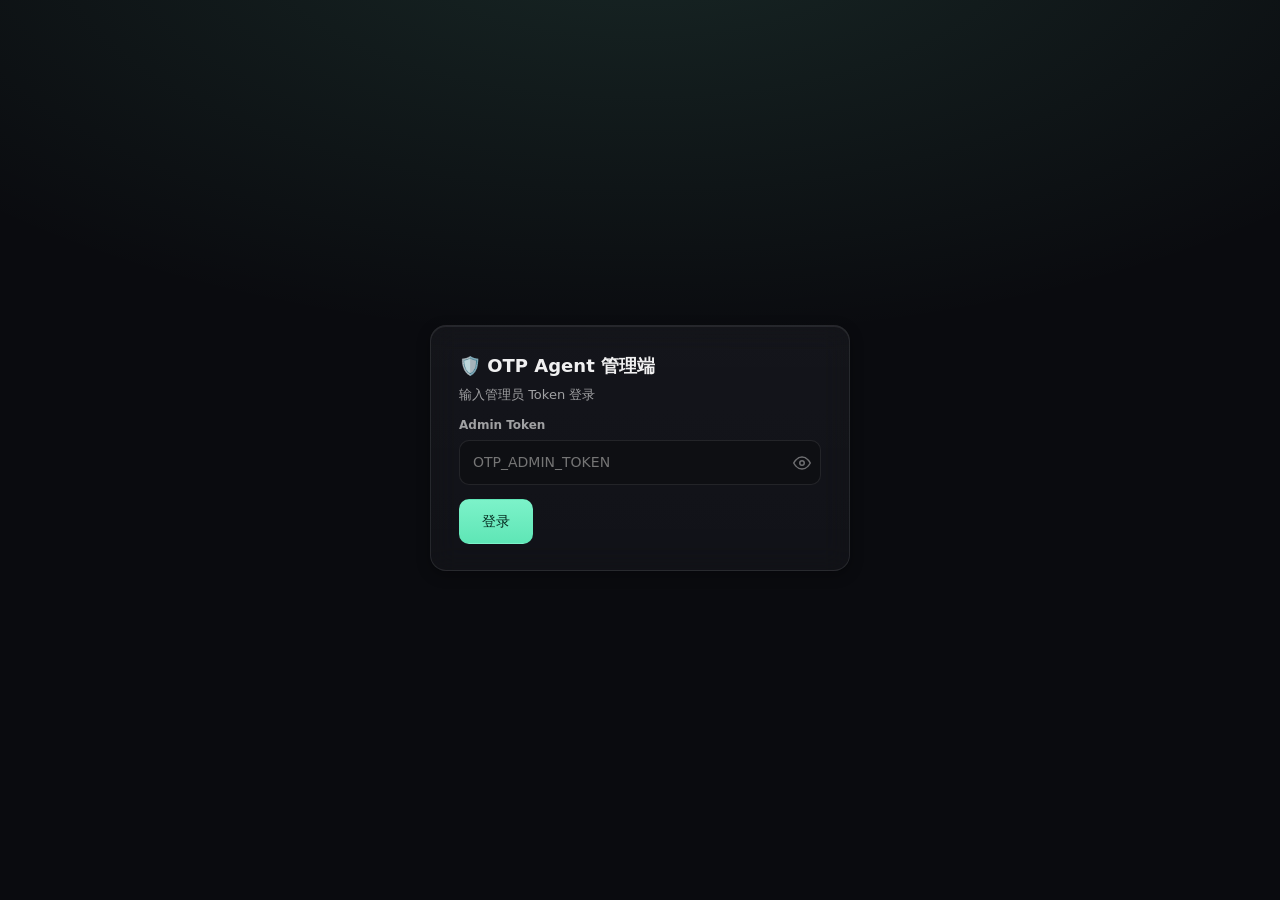
<file: agent/admin/index.html>
<!doctype html>
<html lang="zh">
  <head>
    <meta charset="utf-8" />
    <meta name="viewport" content="width=device-width, initial-scale=1" />
    <title>OTP Agent · 管理端</title>
    <style>
      :root {
        --bg: #0a0b0f;
        --panel: rgba(255, 255, 255, 0.045);
        --panel-2: rgba(255, 255, 255, 0.03);
        --border: rgba(255, 255, 255, 0.09);
        --text: rgba(255, 255, 255, 0.94);
        --muted: rgba(255, 255, 255, 0.6);
        --faint: rgba(255, 255, 255, 0.4);
        --accent: #7cf2c9;
        --accent-strong: #5fe6b6;
        --accent-ink: #052b20;
        --accent-soft: rgba(124, 242, 201, 0.12);
        --accent-glow: rgba(124, 242, 201, 0.32);
        --danger: #ff7a7a;
        --ok: #58e08f;
        --radius: 10px;
        --radius-lg: 16px;
      }
      * { box-sizing: border-box; }
      html, body { height: 100%; }
      body {
        margin: 0; color: var(--text); background: var(--bg);
        font: 14px/1.5 -apple-system, BlinkMacSystemFont, "Segoe UI", system-ui, sans-serif;
        background-image: radial-gradient(120% 80% at 50% -10%, var(--accent-soft), transparent 60%);
        background-attachment: fixed;
      }
      main { max-width: 980px; margin: 0 auto; padding: 24px 20px 28px; display: flex; flex-direction: column; min-height: 100vh; }
      h1 { font-size: 18px; margin: 0 0 4px; }
      .sub { color: var(--muted); font-size: 13px; margin-bottom: 18px; }
      .card {
        background: linear-gradient(180deg, var(--panel), var(--panel-2));
        border: 1px solid var(--border); border-radius: var(--radius-lg);
        padding: 16px 18px; margin-bottom: 16px;
        backdrop-filter: blur(14px) saturate(140%);
        box-shadow: inset 0 1px 0 rgba(255,255,255,0.08), 0 4px 14px rgba(0,0,0,0.3);
      }
      .card h2 { font-size: 14px; margin: 0 0 12px; display: flex; align-items: center; gap: 8px; }
      label { display: block; margin: 12px 0 6px; color: var(--muted); font-size: 12px; font-weight: 550; }
      input, select {
        width: 100%; box-sizing: border-box; border: 1px solid var(--border);
        background: rgba(0,0,0,0.22); color: var(--text); border-radius: var(--radius);
        padding: 9px 11px; outline: none; font: inherit;
      }
      input:focus { border-color: var(--accent-glow); box-shadow: 0 0 0 3px var(--accent-soft); }
      button {
        font: inherit; font-weight: 550; border: 1px solid var(--border);
        background: rgba(255,255,255,0.05); color: var(--text); border-radius: var(--radius);
        padding: 9px 14px; cursor: pointer; transition: background .15s, border-color .15s;
      }
      button:hover { background: rgba(255,255,255,0.09); }
      button.primary {
        border-color: transparent; color: var(--accent-ink);
        background: linear-gradient(180deg, var(--accent), var(--accent-strong));
      }
      button.danger { color: var(--danger); border-color: rgba(255,122,122,0.35); background: rgba(255,122,122,0.1); }
      .row { display: flex; gap: 10px; align-items: center; flex-wrap: wrap; }
      .msg { font-size: 12px; color: var(--muted); }
      .stats { display: grid; grid-template-columns: repeat(auto-fit, minmax(110px, 1fr)); gap: 12px; }
      .stat { background: rgba(0,0,0,0.2); border: 1px solid var(--border); border-radius: var(--radius); padding: 11px 13px; }
      .stat .n { font-size: 22px; font-weight: 650; }
      .stat .l { color: var(--faint); font-size: 12px; margin-top: 2px; }

      /* table inside a fixed-height scroll area with sticky header */
      .table-scroll { max-height: 52vh; overflow-y: auto; border: 1px solid var(--border); border-radius: var(--radius); }
      table { width: 100%; border-collapse: collapse; font-size: 13px; }
      th, td { text-align: left; padding: 8px 12px; border-bottom: 1px solid var(--border); white-space: nowrap; }
      td.wrap { white-space: normal; }
      thead th {
        position: sticky; top: 0; z-index: 1;
        background: #14161d; color: var(--faint); font-weight: 550; font-size: 11px;
        text-transform: uppercase; letter-spacing: .4px;
      }
      tbody tr:hover { background: rgba(255,255,255,0.03); }
      tbody tr.empty td { color: var(--faint); text-align: center; padding: 24px; }
      td.code { font-family: ui-monospace, Menlo, monospace; letter-spacing: 1px; }
      .pill { display: inline-flex; align-items: center; gap: 5px; padding: 2px 9px; border-radius: 999px; font-size: 11.5px; font-weight: 550; }
      .pill.used { color: var(--faint); background: rgba(255,255,255,0.05); border: 1px solid var(--border); }
      .pill.free { color: var(--ok); background: rgba(88,224,143,0.1); border: 1px solid rgba(88,224,143,0.3); }
      .pill.off { color: var(--danger); background: rgba(255,122,122,0.1); border: 1px solid rgba(255,122,122,0.3); }
      /* toggle switch */
      .switch { position: relative; display: inline-block; width: 46px; height: 26px; }
      .switch input { display: none; }
      .slider { position: absolute; inset: 0; background: rgba(255,255,255,0.12); border-radius: 999px; transition: .2s; cursor: pointer; }
      .slider::before { content: ""; position: absolute; height: 20px; width: 20px; left: 3px; top: 3px; background: #fff; border-radius: 50%; transition: .2s; }
      .switch input:checked + .slider { background: var(--accent); }
      .switch input:checked + .slider::before { transform: translateX(20px); }
      .hidden { display: none !important; }
      a.copy { color: var(--accent); cursor: pointer; font-size: 12px; }
      /* margin:auto centers the login card both axes inside the flex-column main */
      .login-wrap { width: 100%; max-width: 420px; margin: auto; padding: 26px 28px; }
      .login-wrap h2 { font-size: 18px; margin-bottom: 6px; }
      .login-wrap .login-sub { color: var(--muted); font-size: 13px; margin-bottom: 6px; }
      .login-wrap input { padding: 11px 13px; }
      .login-wrap .primary { padding: 11px 22px; }

      /* password toggle */
      .pwd-wrap { position: relative; display: flex; align-items: center; }
      .pwd-wrap input { padding-right: 40px; flex: 1; }
      .pwd-toggle {
        position: absolute; right: 4px; top: 50%; transform: translateY(-50%);
        background: none; border: none; color: var(--faint); cursor: pointer;
        padding: 6px; display: flex; align-items: center; justify-content: center;
        border-radius: 6px; transition: color .15s, background .15s;
      }
      .pwd-toggle:hover { color: var(--text); background: rgba(255,255,255,0.06); }
      .pwd-toggle svg { width: 18px; height: 18px; }

      /* header bar: title + overview + logout sticky on top */
      .topbar { display: flex; align-items: flex-start; justify-content: space-between; gap: 12px; }

      /* tab bar */
      .tabs { display: flex; gap: 6px; margin-bottom: 14px; }
      .tab {
        padding: 8px 16px; border-radius: 999px; border: 1px solid var(--border);
        background: transparent; color: var(--muted); font-size: 13px; font-weight: 550; cursor: pointer;
      }
      .tab:hover { background: rgba(255,255,255,0.05); }
      .tab.active { color: var(--accent); background: var(--accent-soft); border-color: var(--accent-glow); }
      .tab .count { color: var(--faint); font-weight: 500; margin-left: 4px; }

      .toolbar { display: flex; gap: 10px; align-items: center; flex-wrap: wrap; margin-bottom: 12px; }
      .toolbar .search { flex: 1; min-width: 160px; }
      .seg-count { color: var(--faint); font-size: 12px; }
    </style>
  </head>
  <body>
    <main>
      <!-- login -->
      <div id="loginCard" class="card login-wrap">
        <h2>🛡️ OTP Agent 管理端</h2>
        <div class="login-sub">输入管理员 Token 登录</div>
        <label for="token">Admin Token</label>
        <div class="pwd-wrap">
          <input id="token" type="password" placeholder="OTP_ADMIN_TOKEN" />
          <button type="button" class="pwd-toggle" id="pwdToggle" aria-label="显示密码">
            <svg id="eyeIcon" viewBox="0 0 24 24" fill="none" stroke="currentColor" stroke-width="2" stroke-linecap="round" stroke-linejoin="round">
              <path d="M1 12s4-8 11-8 11 8 11 8-4 8-11 8-11-8-11-8z"/><circle cx="12" cy="12" r="3"/>
            </svg>
          </button>
        </div>
        <div class="row" style="margin-top:14px;">
          <button class="primary" id="loginBtn">登录</button>
          <span class="msg" id="loginMsg"></span>
        </div>
      </div>

      <!-- dashboard -->
      <div id="dash" class="hidden">
        <div class="topbar">
          <div>
            <h1>🛡️ OTP Agent 管理端</h1>
            <div class="sub">邀请码与用户管理</div>
          </div>
          <button id="logoutBtn">退出</button>
        </div>

        <!-- overview (always on top) -->
        <div class="card">
          <h2>📊 概览</h2>
          <div class="stats" id="stats"></div>
        </div>

        <!-- tabs -->
        <div class="tabs">
          <button class="tab active" data-tab="users">👥 用户<span class="count" id="tabUsersCount"></span></button>
          <button class="tab" data-tab="invites">🎟️ 邀请码<span class="count" id="tabInvitesCount"></span></button>
          <button class="tab" data-tab="settings">⚙️ 设置</button>
        </div>

        <!-- tab: users -->
        <div class="card tab-panel" data-panel="users">
          <div class="toolbar">
            <input id="userSearch" class="search" placeholder="搜索用户名 / 邮箱…" />
            <span class="seg-count" id="userCount"></span>
            <button id="refreshUsers">刷新</button>
          </div>
          <div class="table-scroll">
            <table>
              <thead><tr><th>用户名</th><th>绑定邮箱</th><th>注册时间</th><th>最近活跃</th><th>状态</th><th></th></tr></thead>
              <tbody id="userBody"></tbody>
            </table>
          </div>
        </div>

        <!-- tab: invites -->
        <div class="card tab-panel hidden" data-panel="invites">
          <div class="row" style="margin-bottom:12px;">
            <input id="genCount" type="number" min="1" max="100" value="5" style="width:90px;" />
            <input id="genNote" placeholder="备注（可选）" style="flex:1; min-width:140px;" />
            <button class="primary" id="genBtn">批量生成</button>
            <span class="msg" id="genMsg"></span>
          </div>
          <div class="toolbar">
            <input id="inviteSearch" class="search" placeholder="搜索邀请码 / 使用者 / 备注…" />
            <select id="inviteFilter" style="width:auto;">
              <option value="all">全部</option>
              <option value="free">未用</option>
              <option value="used">已用</option>
            </select>
            <span class="seg-count" id="inviteCount"></span>
          </div>
          <div class="table-scroll">
            <table>
              <thead><tr><th>邀请码</th><th>状态</th><th>使用者</th><th>备注</th><th>创建时间</th><th></th></tr></thead>
              <tbody id="inviteBody"></tbody>
            </table>
          </div>
        </div>

        <!-- tab: settings -->
        <div class="card tab-panel hidden" data-panel="settings">
          <h2>⚙️ 注册设置</h2>
          <div class="row" style="justify-content:space-between;">
            <div>
              <div>注册需要邀请码</div>
              <div class="msg">开启后，新用户必须填写有效邀请码才能注册。</div>
            </div>
            <label class="switch"><input type="checkbox" id="reqInvite" /><span class="slider"></span></label>
          </div>
          <div class="msg" id="settingsMsg" style="margin-top:8px;"></div>

          <h2 style="margin-top:22px;">📨 Outlook OAuth</h2>
          <div class="msg" style="margin-bottom:4px;">
            在 Azure 注册一个支持「任何 Entra ID 租户 + 个人 Microsoft 账户」的应用，把它配置为 Mobile/Desktop public client，
            再把 Application (client) ID 填入此处。所有用户的 Outlook 授权登录共用它。
          </div>
          <div class="msg" style="margin-bottom:8px;">
            📌 获取步骤：打开
            <a href="https://portal.azure.com/#view/Microsoft_AAD_RegisteredApps/ApplicationsListBlade" target="_blank" rel="noopener" style="color:var(--accent);">Azure 门户 · 应用注册</a>
            → New registration → 支持的账户类型选「任何组织目录(任何 Entra ID 租户)中的账户和个人 Microsoft 账户」→
            注册后进入 Authentication → 添加平台(Add a platform) → 移动和桌面应用程序(Mobile and desktop applications) →
            添加重定向 URL https://login.microsoftonline.com/common/oauth2/nativeclient →
            将「Allow public client flows」设为 Yes → 复制「Application (client) ID」填入下方。
          </div>
          <label for="outlookClientId">Microsoft App Client ID</label>
          <input id="outlookClientId" placeholder="xxxxxxxx-xxxx-xxxx-xxxx-xxxxxxxxxxxx" autocomplete="off" />
          <div class="row" style="margin-top:12px;">
            <button class="primary" id="saveClientId">保存</button>
            <span class="msg" id="clientIdMsg"></span>
          </div>

          <hr style="margin:20px 0;border-color:var(--border);" />

          <div class="msg" style="margin-bottom:8px;font-weight:600;">Google OAuth（Gmail）</div>
          <div class="msg" style="margin-bottom:4px;">
            在 Google Cloud Console 注册一个 OAuth 2.0 Web 应用，将 Client ID 和 Client Secret 填入此处。
            所有用户的 Gmail OAuth 授权共用它。
          </div>
          <div class="msg" style="margin-bottom:8px;">
            📌 获取步骤：打开
            <a href="https://console.cloud.google.com/apis/credentials" target="_blank" rel="noopener" style="color:var(--accent);">Google Cloud Console · Credentials</a>
            → Create Credentials → OAuth client ID → Application type 选 Web application →
            Authorized redirect URIs 添加 <code>https://&lt;your-agent-host&gt;/v1/gmail/auth/callback</code>（如使用扩展浏览器流程则留空，扩展会自动处理）→
            复制 Client ID 和 Client Secret 填入下方。
          </div>
          <label for="googleClientId">Google Client ID</label>
          <input id="googleClientId" placeholder="xxxx.apps.googleusercontent.com" autocomplete="off" />
          <label for="googleClientSecret" style="margin-top:8px;">Google Client Secret</label>
          <input id="googleClientSecret" type="password" placeholder="GOCSPX-xxxxxxxxxxxx" autocomplete="off" />
          <div class="row" style="margin-top:12px;">
            <button class="primary" id="saveGoogleCreds">保存</button>
            <span class="msg" id="googleCredsMsg"></span>
          </div>
        </div>
      </div>
    </main>

    <script>
      const $ = (id) => document.getElementById(id);
      let TOKEN = localStorage.getItem("otp_admin_token") || "";
      // cached datasets for client-side filtering
      let USERS = [];
      let INVITES = [];

      // Derive API base path from the page location so the admin panel works
      // behind a reverse proxy prefix (e.g. /otp/admin → API base is /otp).
      const API_BASE = window.location.pathname.replace(/\/admin\/?$/, "");

      async function api(path, opts = {}) {
        const res = await fetch(API_BASE + path, {
          ...opts,
          headers: {
            "content-type": "application/json",
            "x-otp-agent-client": "email-otp-autofill",
            authorization: "Bearer " + TOKEN,
            ...(opts.headers || {}),
          },
        });
        if (res.status === 401) { logout(); throw new Error("unauthorized"); }
        const data = await res.json();
        if (!res.ok || data.ok === false) throw new Error(data.error || "request_failed");
        return data;
      }

      function fmtTime(ms) {
        if (!ms) return "—";
        const d = new Date(ms);
        const p = (n) => String(n).padStart(2, "0");
        return `${d.getFullYear()}-${p(d.getMonth()+1)}-${p(d.getDate())} ${p(d.getHours())}:${p(d.getMinutes())}`;
      }
      function esc(s) { return String(s == null ? "" : s).replace(/[&<>"]/g, (c) => ({ "&": "&amp;", "<": "&lt;", ">": "&gt;", '"': "&quot;" }[c])); }

      // ---- tabs ----
      function switchTab(name) {
        document.querySelectorAll(".tab").forEach((t) => t.classList.toggle("active", t.dataset.tab === name));
        document.querySelectorAll(".tab-panel").forEach((p) => p.classList.toggle("hidden", p.dataset.panel !== name));
      }
      document.querySelectorAll(".tab").forEach((t) => t.addEventListener("click", () => switchTab(t.dataset.tab)));

      // ---- overview ----
      async function loadStats() {
        const s = await api("/v1/admin/stats");
        $("stats").innerHTML = `
          <div class="stat"><div class="n">${s.users.total}</div><div class="l">用户总数</div></div>
          <div class="stat"><div class="n">${s.users.todayNew}</div><div class="l">今日新增</div></div>
          <div class="stat"><div class="n">${s.users.active7d}</div><div class="l">近 7 日活跃</div></div>
          <div class="stat"><div class="n">${s.users.disabled || 0}</div><div class="l">已禁用</div></div>
          <div class="stat"><div class="n">${s.invites.used}/${s.invites.total}</div><div class="l">邀请码 已用/总</div></div>
          <div class="stat"><div class="n">${s.invites.unused}</div><div class="l">未用邀请码</div></div>`;
        $("reqInvite").checked = !!s.requireInvite;
        // Don't clobber the field while the admin is mid-edit (focused).
        if (document.activeElement !== $("outlookClientId")) {
          $("outlookClientId").value = s.outlookClientId || "";
        }
        if (document.activeElement !== $("googleClientId")) {
          $("googleClientId").value = s.googleClientId || "";
        }
        $("tabUsersCount").textContent = s.users.total ? `(${s.users.total})` : "";
        $("tabInvitesCount").textContent = s.invites.total ? `(${s.invites.total})` : "";
      }

      // ---- users ----
      const MAIL_ICON = { qq: "📩", outlook_oauth: "🔑", gmail_oauth: "📧" };
      function mailboxBadges(list) {
        if (!list || !list.length) return '<span style="color:var(--faint)">—</span>';
        return list.map((m) => {
          const label = m.email || (m.type === "outlook_oauth" ? "Outlook OAuth" : m.type);
          return `<span class="pill free" style="margin:1px 3px 1px 0;">${MAIL_ICON[m.type] || "✉️"} ${esc(label)}</span>`;
        }).join("");
      }
      function renderUsers() {
        const q = $("userSearch").value.trim().toLowerCase();
        const rows = USERS.filter((u) => {
          if (!q) return true;
          const hay = (u.username + " " + (u.mailboxes || []).map((m) => m.email || "").join(" ")).toLowerCase();
          return hay.includes(q);
        });
        $("userCount").textContent = `${rows.length} / ${USERS.length}`;
        if (!rows.length) { $("userBody").innerHTML = '<tr class="empty"><td colspan="6">无匹配用户</td></tr>'; return; }
        $("userBody").innerHTML = rows.map((u) => {
          const status = u.disabled ? '<span class="pill off">已禁用</span>' : '<span class="pill free">正常</span>';
          const btn = u.disabled
            ? `<button data-enable="${u.id}" data-name="${esc(u.username)}" style="padding:4px 9px;font-size:12px;">启用</button>`
            : `<button class="danger" data-disable="${u.id}" data-name="${esc(u.username)}" style="padding:4px 9px;font-size:12px;">禁用</button>`;
          return `<tr>
            <td>${esc(u.username)}</td>
            <td class="wrap">${mailboxBadges(u.mailboxes)}</td>
            <td>${fmtTime(u.createdAt)}</td>
            <td>${fmtTime(u.lastSeen)}</td>
            <td>${status}</td>
            <td>${btn}</td></tr>`;
        }).join("");
      }
      async function loadUsers() {
        const r = await api("/v1/admin/users");
        USERS = r.items || [];
        renderUsers();
      }

      // ---- invites ----
      function renderInvites() {
        const q = $("inviteSearch").value.trim().toLowerCase();
        const f = $("inviteFilter").value;
        const rows = INVITES.filter((iv) => {
          if (f === "free" && iv.usedBy) return false;
          if (f === "used" && !iv.usedBy) return false;
          if (!q) return true;
          return (iv.code + " " + (iv.usedByName || "") + " " + (iv.note || "")).toLowerCase().includes(q);
        });
        $("inviteCount").textContent = `${rows.length} / ${INVITES.length}`;
        if (!rows.length) { $("inviteBody").innerHTML = '<tr class="empty"><td colspan="6">无匹配邀请码</td></tr>'; return; }
        $("inviteBody").innerHTML = rows.map((iv) => {
          const used = !!iv.usedBy;
          const pill = used ? '<span class="pill used">已用</span>' : '<span class="pill free">未用</span>';
          const act = used ? "" : `<button class="danger" data-revoke="${iv.code}" style="padding:4px 9px;font-size:12px;">撤销</button>`;
          const copy = `<a class="copy" data-copy="${iv.code}">复制</a>`;
          return `<tr>
            <td class="code">${iv.code} ${copy}</td>
            <td>${pill}</td>
            <td>${esc(iv.usedByName || "—")}</td>
            <td class="wrap">${esc(iv.note || "—")}</td>
            <td>${fmtTime(iv.createdAt)}</td>
            <td>${act}</td></tr>`;
        }).join("");
      }
      async function loadInvites() {
        const r = await api("/v1/admin/invites");
        INVITES = r.items || [];
        renderInvites();
      }

      async function loadAll() {
        await loadStats();
        await loadUsers();
        await loadInvites();
      }

      // ---- auth ----
      function show(dash) {
        $("loginCard").classList.toggle("hidden", dash);
        $("dash").classList.toggle("hidden", !dash);
      }
      function logout() { TOKEN = ""; localStorage.removeItem("otp_admin_token"); show(false); }
      async function login() {
        const inputVal = $("token").value.trim();
        // Reason: 自动登录时使用已存储的 TOKEN，手动登录时使用输入框的值
        if (inputVal) TOKEN = inputVal;
        if (!TOKEN) return;
        $("loginMsg").textContent = "验证中…";
        try {
          await api("/v1/admin/stats");
          localStorage.setItem("otp_admin_token", TOKEN);
          $("loginMsg").textContent = "";
          show(true); await loadAll();
        } catch { $("loginMsg").textContent = "Token 无效"; }
      }

      // password toggle
      const EYE_ICON = '<path d="M1 12s4-8 11-8 11 8 11 8-4 8-11 8-11-8-11-8z"/><circle cx="12" cy="12" r="3"/>';
      const EYE_OFF_ICON = '<path d="M17.94 17.94A10.07 10.07 0 0 1 12 20c-7 0-11-8-11-8a18.45 18.45 0 0 1 5.06-5.94M9.9 4.24A9.12 9.12 0 0 1 12 4c7 0 11 8 11 8a18.5 18.5 0 0 1-2.16 3.19m-6.72-1.07a3 3 0 1 1-4.24-4.24"/><line x1="1" y1="1" x2="23" y2="23"/>';
      $("pwdToggle").addEventListener("click", () => {
        const input = $("token");
        const showing = input.type === "text";
        input.type = showing ? "password" : "text";
        $("eyeIcon").innerHTML = showing ? EYE_ICON : EYE_OFF_ICON;
        $("pwdToggle").setAttribute("aria-label", showing ? "显示密码" : "隐藏密码");
      });

      $("loginBtn").addEventListener("click", login);
      $("token").addEventListener("keydown", (e) => { if (e.key === "Enter") login(); });
      $("logoutBtn").addEventListener("click", logout);
      $("refreshUsers").addEventListener("click", loadUsers);
      $("userSearch").addEventListener("input", renderUsers);
      $("inviteSearch").addEventListener("input", renderInvites);
      $("inviteFilter").addEventListener("change", renderInvites);

      $("reqInvite").addEventListener("change", async () => {
        $("settingsMsg").textContent = "保存中…";
        try {
          await api("/v1/admin/settings", { method: "POST", body: JSON.stringify({ requireInvite: $("reqInvite").checked }) });
          $("settingsMsg").textContent = "已保存。" + ($("reqInvite").checked ? "新用户需邀请码。" : "新用户无需邀请码。");
        } catch { $("settingsMsg").textContent = "保存失败"; }
      });

      $("saveClientId").addEventListener("click", async () => {
        const outlookClientId = $("outlookClientId").value.trim();
        $("clientIdMsg").textContent = "保存中…";
        try {
          const r = await api("/v1/admin/settings", { method: "POST", body: JSON.stringify({ outlookClientId }) });
          if ((r.outlookClientId || "") !== outlookClientId) throw new Error("client_id_not_saved");
          $("clientIdMsg").textContent = outlookClientId ? "已保存。" : "已清空。";
          await loadStats();
          setTimeout(() => ($("clientIdMsg").textContent = ""), 2500);
        } catch { $("clientIdMsg").textContent = "保存失败"; }
      });

      $("saveGoogleCreds").addEventListener("click", async () => {
        const googleClientId = $("googleClientId").value.trim();
        const googleClientSecret = $("googleClientSecret").value.trim();
        $("googleCredsMsg").textContent = "保存中…";
        try {
          const body = {};
          if (googleClientId) body.googleClientId = googleClientId;
          if (googleClientSecret) body.googleClientSecret = googleClientSecret;
          if (!googleClientId && !googleClientSecret) {
            // Clear both
            body.googleClientId = "";
            body.googleClientSecret = "";
          }
          const r = await api("/v1/admin/settings", { method: "POST", body: JSON.stringify(body) });
          if ((r.googleClientId || "") !== googleClientId) throw new Error("google_creds_not_saved");
          $("googleCredsMsg").textContent = "已保存。";
          $("googleClientSecret").value = "";
          await loadStats();
          setTimeout(() => ($("googleCredsMsg").textContent = ""), 2500);
        } catch { $("googleCredsMsg").textContent = "保存失败"; }
      });

      $("genBtn").addEventListener("click", async () => {
        const count = Math.max(1, Math.min(100, Number($("genCount").value) || 1));
        const note = $("genNote").value.trim();
        $("genMsg").textContent = "生成中…";
        try {
          const r = await api("/v1/admin/invites", { method: "POST", body: JSON.stringify({ count, note: note || undefined }) });
          $("genMsg").textContent = `已生成 ${r.codes.length} 个。`;
          $("genNote").value = "";
          await loadStats(); await loadInvites();
        } catch { $("genMsg").textContent = "生成失败"; }
      });

      // delegate copy / revoke
      $("inviteBody").addEventListener("click", async (e) => {
        const c = e.target.getAttribute("data-copy");
        if (c) { navigator.clipboard.writeText(c); e.target.textContent = "已复制"; setTimeout(() => (e.target.textContent = "复制"), 1200); return; }
        const rv = e.target.getAttribute("data-revoke");
        if (rv && confirm(`撤销邀请码 ${rv}？`)) {
          await api("/v1/admin/invites/revoke", { method: "POST", body: JSON.stringify({ code: rv }) });
          await loadStats(); await loadInvites();
        }
      });

      // delegate disable / enable
      $("userBody").addEventListener("click", async (e) => {
        const dis = e.target.getAttribute("data-disable");
        const en = e.target.getAttribute("data-enable");
        const name = e.target.getAttribute("data-name") || "";
        if (dis && confirm(`禁用用户「${name}」？该用户将无法登录、邮箱轮询停止（数据保留，可再启用）。`)) {
          await api("/v1/admin/users/disable", { method: "POST", body: JSON.stringify({ userId: dis, disabled: true }) });
          await loadStats(); await loadUsers();
        } else if (en && confirm(`启用用户「${name}」？`)) {
          await api("/v1/admin/users/disable", { method: "POST", body: JSON.stringify({ userId: en, disabled: false }) });
          await loadStats(); await loadUsers();
        }
      });

      if (TOKEN) { login(); }
    </script>
  </body>
</html>
</file>
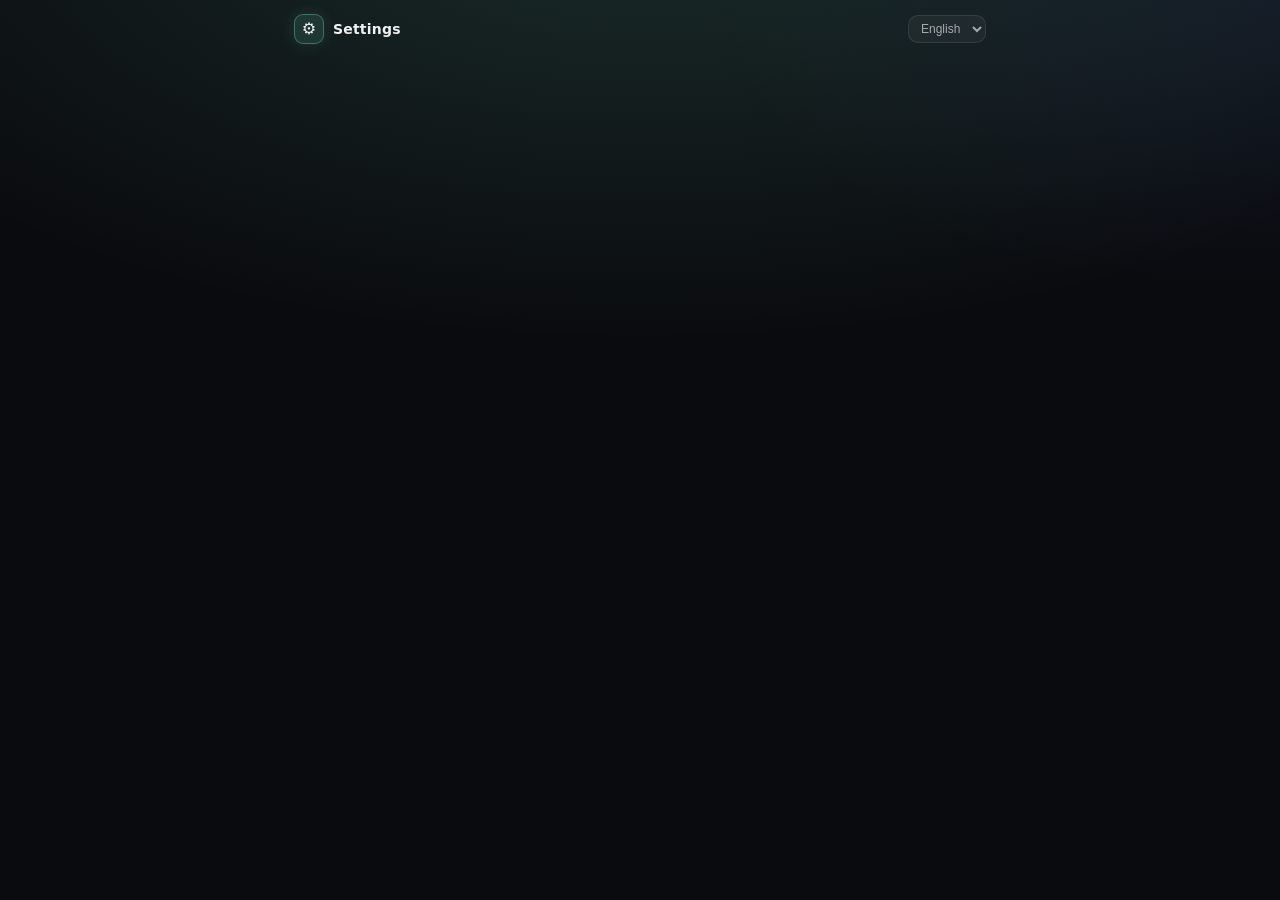
<file: chrome-extension/options.html>
<!doctype html>
<html>
  <head>
    <meta charset="utf-8" />
    <meta name="viewport" content="width=device-width, initial-scale=1" />
    <link rel="stylesheet" href="styles.css" />
    <title>Email OTP Autofill Settings</title>
    <style>
      body { max-width: 720px; margin: 0 auto; }
    </style>
  </head>
  <body>
    <main>
      <div class="app-header">
        <div class="brand">
          <span class="brand-logo">⚙️</span>
          <h1 data-i18n="settings_title">Settings</h1>
        </div>
        <select id="uiLang" class="lang-select" aria-label="Language">
          <option value="zh">中文</option>
          <option value="en">English</option>
        </select>
      </div>

      <!-- multi-tenant: logged-in bar (hidden unless authenticated) -->
      <div id="authBar" class="auth-bar" hidden>
        <span id="authWho" class="muted"></span>
        <button id="logoutBtn" data-i18n="logout">Log out</button>
      </div>

      <!-- multi-tenant: login / register panel (hidden unless login required) -->
      <div id="loginPanel" class="card login-card" hidden>
        <div class="card-title"><span class="ic">🔐</span><span id="loginTitle" data-i18n="login">Log in</span></div>
        <div class="card-sub" data-i18n="login_required">This is a shared instance. Log in or create an account.</div>
        <label for="authUser" data-i18n="username">Username</label>
        <input id="authUser" autocomplete="username" />
        <label for="authPass" data-i18n="password">Password</label>
        <div class="pwd-wrap">
          <input id="authPass" type="password" autocomplete="current-password" />
          <button type="button" class="pwd-toggle" data-toggle="authPass" aria-label="Show password"></button>
        </div>
        <div id="authInviteRow" hidden>
          <label for="authInvite" data-i18n="invite_code">Invite code</label>
          <input id="authInvite" autocomplete="off" />
        </div>
        <div class="row" style="margin-top:14px;">
          <button id="authSubmit" class="primary" data-i18n="login">Log in</button>
          <span id="authMsg" class="status-msg"></span>
        </div>
        <div class="row" style="margin-top:10px;">
          <a href="#" id="authToggle" data-i18n="switch_to_register">Need an account? Register</a>
        </div>

        <!-- connection / server settings, editable before login -->
        <details class="advanced" id="connDetails">
          <summary data-i18n="server_settings">Server</summary>
          <label for="loginBaseUrl" data-i18n="base_url">Agent Base URL</label>
          <input id="loginBaseUrl" placeholder="https://otp.razet.me" />
          <div class="hint" data-i18n="base_url_hint2">Default is the public instance. Self-hosters can point this at their own domain.</div>
          <div class="row" style="margin-top:12px;">
            <button id="loginSaveConn" data-i18n="save_connection">Save & connect</button>
            <span id="loginConnMsg" class="status-msg"></span>
          </div>
        </details>
      </div>

      <div class="settings-layout" hidden>
        <!-- ============ Left: sidebar ============ -->
        <aside class="account-sidebar">
          <button id="navAgent" class="nav-item" type="button">
            <span class="nav-ic">🛰️</span>
            <span class="nav-label" data-i18n="agent_settings">Agent Settings</span>
          </button>

          <div class="sidebar-section-title" data-i18n="accounts">Accounts</div>
          <div id="accountList" class="account-list">
            <!-- account nav-items injected by options.js -->
          </div>
          <div id="accountsEmpty" class="sidebar-empty" data-i18n="empty_accounts" hidden>No accounts yet.</div>

          <button id="navAdd" class="nav-item nav-add" type="button">
            <span class="nav-ic">＋</span>
            <span class="nav-label" data-i18n="add_account">Add account</span>
          </button>
        </aside>

        <!-- ============ Right: detail panels ============ -->
        <section class="account-detail">
          <!-- Empty state -->
          <div id="panelEmpty" class="detail-empty" hidden>
            <div class="detail-empty-ic">📭</div>
            <div class="detail-empty-title" data-i18n="no_account_selected">No account selected</div>
            <div class="detail-empty-sub" data-i18n="select_or_add">Select an account on the left, or add a new one.</div>
          </div>

          <!-- Agent settings -->
          <div id="panelAgent" class="panel" hidden>
            <div class="card-title"><span class="ic">🛰️</span><span data-i18n="agent">Agent</span></div>
            <div id="agentStatus" class="card-sub" data-i18n="agent_status_checking">Checking…</div>

            <label for="maxAgeSec" data-i18n="max_age">Max OTP Age (seconds)</label>
            <input id="maxAgeSec" type="number" min="10" max="600" />

            <div class="hint" data-i18n="conn_locked_hint">To change the server address, log out first.</div>

            <div class="row" style="margin-top:14px;">
              <button id="saveExt" class="primary" data-i18n="save_ext">Save Extension Settings</button>
              <span id="saveExtMsg" class="status-msg"></span>
            </div>
            <div class="row" style="margin-top:10px;">
              <button id="refreshStatus" data-i18n="refresh">Refresh</button>
            </div>
          </div>

          <!-- Add / edit a mailbox account (QQ or Outlook OAuth) -->
          <div id="panelAccount" class="panel" hidden>
            <div id="acctTitle" class="card-title"><span class="ic">📩</span><span data-i18n="add_account_title">Add a new account</span></div>

            <label for="acctType" data-i18n="account_type">Account type</label>
            <select id="acctType">
              <option value="qq" data-i18n="type_qq">QQ Mail (IMAP)</option>
              <option value="outlook_oauth" data-i18n="type_outlook_oauth">Outlook (OAuth)</option>
              <option value="gmail_oauth" data-i18n="type_gmail_oauth">Gmail (OAuth)</option>
            </select>

            <!-- QQ fields (shown when type=qq) -->
            <div id="qqFields">
              <label for="acctEmail" data-i18n="account_email">Email</label>
              <input id="acctEmail" placeholder="you@example.com" />

              <label for="acctSecret"><span id="acctSecretLabel" data-i18n="qq_authcode">QQ IMAP 授权码</span></label>
              <div class="pwd-wrap">
                <input id="acctSecret" type="password" placeholder="" />
                <button type="button" class="pwd-toggle" data-toggle="acctSecret" aria-label="Show password"></button>
              </div>
              <div id="acctNoEcho" class="hint" data-i18n="qq_no_echo">出于安全考虑，保存后不会回显授权码。</div>

              <!-- QQ help -->
              <div class="hint help-block" id="qqHowto">
                获取途径：登录 <a href="https://mail.qq.com" target="_blank" rel="noopener">QQ 邮箱网页版</a> →
                设置 → 账号 → 找到「POP3/IMAP/SMTP 服务」→ 开启「IMAP/SMTP 服务」→
                按提示用手机发送短信验证 → 生成的授权码填入此处。
              </div>
            </div>

            <!-- Outlook OAuth fields (shown when type=outlook_oauth) -->
            <div id="outlookOauthFields" hidden>
              <div id="outlookState" class="card-sub" data-i18n="oauth_not_connected">OAuth not connected</div>

              <div class="row" style="margin-top:12px;" id="outlookDisconnectedActions">
                <button id="outlookAuthStart" class="primary" data-i18n="start_signin">Start Sign-in</button>
                <button id="outlookClear" class="danger" data-i18n="clear">Clear</button>
              </div>
              <div class="row" style="margin-top:12px;" id="outlookConnectedActions" hidden>
                <button id="outlookDisconnect" class="danger" data-i18n="disconnect">Disconnect</button>
              </div>
              <div class="hint" id="deviceCodeMsg"></div>
              <span id="outlookOauthMsg" class="status-msg"></span>
            </div>

            <!-- Gmail OAuth fields (shown when type=gmail_oauth) -->
            <div id="gmailOauthFields" hidden>
              <div id="gmailState" class="card-sub" data-i18n="oauth_not_connected">OAuth not connected</div>

              <div class="row" style="margin-top:12px;" id="gmailDisconnectedActions">
                <button id="gmailAuthStart" class="primary" data-i18n="start_signin">Start Sign-in</button>
                <button id="gmailClear" class="danger" data-i18n="clear">Clear</button>
              </div>
              <div class="row" style="margin-top:12px;" id="gmailConnectedActions" hidden>
                <button id="gmailDisconnect" class="danger" data-i18n="disconnect">Disconnect</button>
              </div>
              <div class="hint" id="gmailDeviceCodeMsg"></div>
              <span id="gmailOauthMsg" class="status-msg"></span>
            </div>

            <div class="row" style="margin-top:12px;" id="acctActions">
              <button id="acctSave" class="primary" data-i18n="save_account">Save account</button>
              <button id="acctRemove" class="danger" data-i18n="remove_account" hidden>Remove</button>
              <span id="acctMsg" class="status-msg"></span>
            </div>
          </div>
        </section>
      </div>
    </main>

    <script src="i18n.js"></script>
    <script src="options.js"></script>
  </body>
</html>
</file>
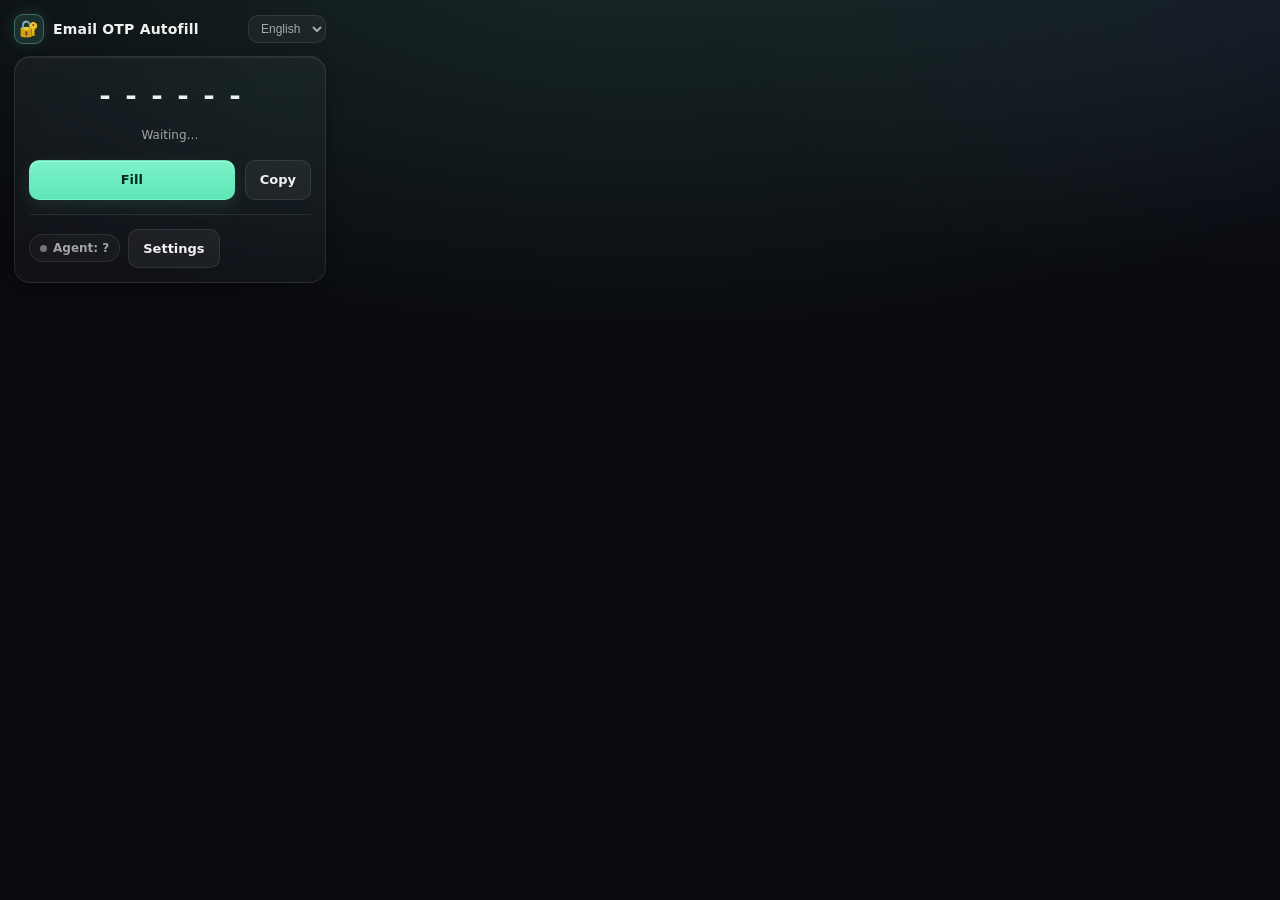
<file: chrome-extension/popup.html>
<!doctype html>
<html>
  <head>
    <meta charset="utf-8" />
    <meta name="viewport" content="width=device-width, initial-scale=1" />
    <link rel="stylesheet" href="styles.css" />
    <title>Email OTP Autofill</title>
    <style>
      body { width: 340px; }
    </style>
  </head>
  <body>
    <main>
      <div class="app-header">
        <div class="brand">
          <span class="brand-logo">🔐</span>
          <h1 data-i18n="app_title">Email OTP Autofill</h1>
        </div>
        <select id="uiLang" class="lang-select" aria-label="Language">
          <option value="zh">中文</option>
          <option value="en">English</option>
        </select>
      </div>

      <div class="card">
        <div class="otp-stage">
          <div id="source" class="source-tag" hidden>
            <span id="sourceIcon" class="source-icon">📩</span>
            <span id="sourceName">QQ</span>
          </div>
          <div id="code" class="code copyable" title="Click to copy">------</div>
          <div id="otpBar" class="otp-bar" aria-hidden="true" hidden>
            <div id="otpBarFill" class="otp-bar-fill"></div>
          </div>
          <div id="meta" class="muted" data-i18n="waiting">Waiting…</div>
        </div>

        <div class="otp-actions">
          <button id="fill" class="primary" data-i18n="fill">Fill</button>
          <button id="copy" data-i18n="copy">Copy</button>
        </div>

        <div class="hr"></div>

        <div class="row">
          <span id="agent" class="pill">Agent: ?</span>
          <button id="settings" class="ghost-icon" data-i18n="settings">Settings</button>
        </div>
      </div>
    </main>
    <script src="i18n.js"></script>
    <script src="popup.js"></script>
  </body>
</html>
</file>
<file: chrome-extension/styles.css>
/*
 * Email OTP Autofill — UI design system
 *
 * Style: modern dark + glassmorphism. A single token layer (:root) drives both
 * the popup and the options page. Legacy class selectors (.code, .pill, .muted,
 * .hint, .card, .row, .hr, .check, .primary, .danger) are preserved because the
 * HTML still references them directly; their look is redesigned, not removed.
 */

:root {
  /* base surfaces */
  --bg: #0a0b0f;
  --bg-glow: rgba(124, 242, 201, 0.14); /* mint halo behind content */
  --panel: rgba(255, 255, 255, 0.045);
  --panel-2: rgba(255, 255, 255, 0.03);
  --panel-border: rgba(255, 255, 255, 0.09);
  --panel-border-strong: rgba(255, 255, 255, 0.14);

  /* text hierarchy */
  --text: rgba(255, 255, 255, 0.94);
  --muted: rgba(255, 255, 255, 0.6);
  --faint: rgba(255, 255, 255, 0.4);

  /* accent (mint) */
  --accent: #7cf2c9;
  --accent-strong: #5fe6b6;
  --accent-ink: #052b20; /* readable text on accent fill */
  --accent-soft: rgba(124, 242, 201, 0.12);
  --accent-glow: rgba(124, 242, 201, 0.32);

  /* status */
  --ok: #58e08f;
  --danger: #ff7a7a;
  --danger-soft: rgba(255, 122, 122, 0.12);
  --warn: #ffce6b;

  /* shape & motion */
  --radius: 10px;
  --radius-lg: 16px;
  --radius-pill: 999px;
  --gap: 10px;
  --shadow: 0 10px 30px rgba(0, 0, 0, 0.45);
  --shadow-sm: 0 4px 14px rgba(0, 0, 0, 0.3);
  --ease: cubic-bezier(0.4, 0, 0.2, 1);

  --mono: ui-monospace, SFMono-Regular, Menlo, Monaco, Consolas, "Liberation Mono", monospace;
  --sans: -apple-system, BlinkMacSystemFont, "Segoe UI", system-ui, sans-serif;
}

* {
  box-sizing: border-box;
}

html,
body {
  margin: 0;
  padding: 0;
  color: var(--text);
  font: 13px/1.5 var(--sans);
  background: var(--bg);
  /* Reason: layered radial glows give the flat dark base depth without images. */
  background-image:
    radial-gradient(120% 80% at 50% -10%, var(--bg-glow), transparent 60%),
    radial-gradient(80% 60% at 100% 0%, rgba(99, 140, 255, 0.08), transparent 55%);
  background-attachment: fixed;
  -webkit-font-smoothing: antialiased;
}

main {
  padding: 14px;
}

/* ---------- header ---------- */

.app-header {
  display: flex;
  align-items: center;
  justify-content: space-between;
  gap: 10px;
  margin-bottom: 12px;
}

.brand {
  display: flex;
  align-items: center;
  gap: 9px;
  min-width: 0;
}

.brand-logo {
  flex: none;
  width: 30px;
  height: 30px;
  display: grid;
  place-items: center;
  border-radius: 9px;
  font-size: 16px;
  background: var(--accent-soft);
  border: 1px solid var(--accent-glow);
  box-shadow: 0 0 16px var(--accent-soft);
}

h1 {
  margin: 0;
  font-size: 14px;
  font-weight: 650;
  letter-spacing: 0.2px;
  white-space: nowrap;
  overflow: hidden;
  text-overflow: ellipsis;
}

/* compact language picker in the header */
.lang-select {
  width: auto !important;
  padding: 5px 8px !important;
  font-size: 12px;
  color: var(--muted);
  background: var(--panel) !important;
}

/* ---------- cards ---------- */

.card {
  position: relative;
  background: linear-gradient(180deg, var(--panel), var(--panel-2));
  border: 1px solid var(--panel-border);
  border-radius: var(--radius-lg);
  padding: 14px;
  backdrop-filter: blur(14px) saturate(140%);
  -webkit-backdrop-filter: blur(14px) saturate(140%);
  /* top inner highlight + soft drop shadow = glass */
  box-shadow:
    inset 0 1px 0 rgba(255, 255, 255, 0.08),
    var(--shadow-sm);
}

.card + .card {
  margin-top: 12px;
}

.card-head {
  display: flex;
  align-items: flex-start;
  justify-content: space-between;
  gap: 10px;
}

.card-title {
  display: flex;
  align-items: center;
  gap: 8px;
  font-weight: 650;
  font-size: 13.5px;
}

.card-title .ic {
  font-size: 15px;
  opacity: 0.9;
}

.card-sub {
  margin-top: 5px;
  color: var(--muted);
  font-size: 12px;
  line-height: 1.45;
}

.head-actions {
  display: flex;
  align-items: center;
  gap: 8px;
  flex: none;
}

/* ---------- layout helpers ---------- */

.row {
  display: flex;
  gap: 8px;
  align-items: center;
  flex-wrap: wrap;
}

.muted {
  color: var(--muted);
}

.hr {
  height: 1px;
  background: var(--panel-border);
  margin: 14px 0;
  border: 0;
}

/* ---------- OTP display (popup) ---------- */

.otp-stage {
  text-align: center;
  padding: 6px 4px 2px;
}

/* source tag — which mailbox the code came from (QQ / Outlook / …) */
.source-tag {
  display: inline-flex;
  align-items: center;
  gap: 6px;
  margin-bottom: 10px;
  padding: 3px 10px 3px 8px;
  border-radius: var(--radius-pill);
  font-size: 11.5px;
  font-weight: 600;
  color: var(--accent);
  background: var(--accent-soft);
  border: 1px solid var(--accent-glow);
}

.source-tag[hidden] {
  display: none;
}

.source-icon {
  font-size: 13px;
  line-height: 1;
}

.code {
  font-family: var(--mono);
  font-size: 30px;
  font-weight: 600;
  line-height: 1.1;
  /* CSS-only grouping — never inject spaces into the text node (popup.js reads it). */
  letter-spacing: 8px;
  text-indent: 8px; /* compensate trailing letter-spacing for visual centering */
  color: var(--text);
  transition: color 0.15s var(--ease), transform 0.1s var(--ease);
}

/* clickable affordance for "click code to copy" */
.code.copyable {
  cursor: pointer;
  border-radius: 10px;
  padding: 4px 2px;
}

.code.copyable:hover {
  color: var(--accent);
}

.code.copyable:active {
  transform: scale(0.98);
}

#meta {
  margin-top: 8px;
  color: var(--muted);
  font-size: 12px;
}

/* fill-failed hint under the code: amber, slightly stronger than muted meta */
#meta.meta-error {
  color: var(--warn);
  font-weight: 550;
}

/* validity / countdown bar — width driven live by popup.js via the inner fill. */
.otp-bar {
  position: relative;
  height: 4px;
  margin: 12px auto 2px;
  width: 80%;
  border-radius: var(--radius-pill);
  background: rgba(255, 255, 255, 0.08);
  overflow: hidden;
}

.otp-bar[hidden] {
  display: none;
}

.otp-bar-fill {
  position: absolute;
  inset: 0;
  border-radius: inherit;
  transform-origin: left center;
  transform: scaleX(1);
  background: linear-gradient(90deg, var(--accent), var(--accent-strong));
  box-shadow: 0 0 10px var(--accent-glow);
  /* 1s linear keeps the per-second JS steps from looking jumpy. */
  transition: transform 1s linear, background 0.3s var(--ease), box-shadow 0.3s var(--ease);
}

/* near-expiry + expired tints (popup.js toggles .warn / .expired) */
.otp-bar-fill.warn {
  background: linear-gradient(90deg, var(--warn), #ffd98a);
  box-shadow: 0 0 10px rgba(255, 206, 107, 0.4);
}

.otp-bar-fill.expired {
  background: rgba(255, 255, 255, 0.18);
  box-shadow: none;
}

/* main action row */
.otp-actions {
  display: flex;
  gap: 10px;
  margin-top: 14px;
}

.otp-actions .primary {
  flex: 1 1 auto; /* Fill = dominant action */
}

.otp-actions #copy {
  flex: 0 0 auto;
}

/* ---------- buttons ---------- */

button {
  appearance: none;
  font: inherit;
  font-weight: 550;
  border: 1px solid var(--panel-border);
  background: rgba(255, 255, 255, 0.05);
  color: var(--text);
  border-radius: var(--radius);
  padding: 9px 14px;
  cursor: pointer;
  transition: background 0.15s var(--ease), border-color 0.15s var(--ease),
    transform 0.08s var(--ease), box-shadow 0.15s var(--ease);
}

button:hover {
  background: rgba(255, 255, 255, 0.09);
  border-color: var(--panel-border-strong);
}

button:active {
  transform: translateY(1px);
}

button:focus-visible {
  outline: 2px solid var(--accent-glow);
  outline-offset: 2px;
}

button.primary {
  border: 1px solid transparent;
  color: var(--accent-ink);
  background: linear-gradient(180deg, var(--accent), var(--accent-strong));
  box-shadow: 0 6px 18px var(--accent-soft), inset 0 1px 0 rgba(255, 255, 255, 0.35);
}

button.primary:hover {
  background: linear-gradient(180deg, #8df5d3, var(--accent));
  border-color: transparent;
}

button.danger {
  color: var(--danger);
  border-color: rgba(255, 122, 122, 0.35);
  background: var(--danger-soft);
}

button.danger:hover {
  background: rgba(255, 122, 122, 0.2);
  border-color: rgba(255, 122, 122, 0.5);
}

button.ghost-icon {
  display: inline-flex;
  align-items: center;
  gap: 6px;
}

button:disabled {
  opacity: 0.5;
  cursor: not-allowed;
  transform: none;
}

/* ---------- form controls ---------- */

input,
select {
  width: 100%;
  box-sizing: border-box;
  border: 1px solid var(--panel-border);
  background: rgba(0, 0, 0, 0.22);
  color: var(--text);
  border-radius: var(--radius);
  padding: 9px 11px;
  outline: none;
  transition: border-color 0.15s var(--ease), box-shadow 0.15s var(--ease),
    background 0.15s var(--ease);
}

input::placeholder {
  color: var(--faint);
}

input:focus,
select:focus {
  border-color: var(--accent-glow);
  background: rgba(0, 0, 0, 0.3);
  box-shadow: 0 0 0 3px var(--accent-soft);
}

input[type="checkbox"] {
  width: auto;
}

label {
  display: block;
  margin: 14px 0 6px 0;
  color: var(--muted);
  font-size: 12px;
  font-weight: 550;
}

/* password field + eye toggle */
.pwd-wrap {
  position: relative;
}

.pwd-wrap input {
  padding-right: 40px;
}

.pwd-toggle {
  position: absolute;
  right: 6px;
  top: 50%;
  transform: translateY(-50%);
  width: 30px;
  height: 30px;
  padding: 0;
  display: flex;
  align-items: center;
  justify-content: center;
  background: transparent;
  border: none;
  border-radius: 7px;
  color: var(--faint);
}

.pwd-toggle:hover {
  color: var(--text);
  background: rgba(255, 255, 255, 0.06);
  border-color: transparent;
}

.pwd-toggle:active {
  transform: translateY(-50%);
}

.pwd-toggle svg {
  width: 18px;
  height: 18px;
}

.check {
  display: flex;
  gap: 8px;
  align-items: center;
  cursor: pointer;
  user-select: none;
}

.check span {
  color: var(--muted);
}

/* ---------- hints & rich-text help blocks ---------- */

.hint {
  font-size: 11.5px;
  line-height: 1.5;
  color: var(--muted);
  margin-top: 7px;
}

/* boxed explanatory hints (#baseUrlHint / #qqHowto / #clientIdHowto):
   the inner <a> / .code structure is untouched, only the wrapper is styled. */
.hint.help-block {
  margin-top: 8px;
  padding: 9px 11px;
  border-radius: var(--radius);
  background: rgba(255, 255, 255, 0.03);
  border: 1px solid var(--panel-border);
  border-left: 2px solid var(--accent-glow);
}

.code {
  font-family: var(--mono);
}

/* inline code chips inside hints */
.hint .code,
.help-block .code {
  font-size: 11px;
  letter-spacing: 0;
  text-indent: 0;
  padding: 1px 6px;
  border-radius: 6px;
  background: rgba(0, 0, 0, 0.35);
  border: 1px solid var(--panel-border);
  color: var(--accent);
}

/* ---------- pills & status dots ---------- */

.pill {
  display: inline-flex;
  align-items: center;
  gap: 6px;
  padding: 4px 10px;
  border-radius: var(--radius-pill);
  border: 1px solid var(--panel-border);
  color: var(--muted);
  font-size: 12px;
  font-weight: 550;
  background: rgba(255, 255, 255, 0.03);
  white-space: nowrap;
}

/* status dot rendered via ::before; default = neutral/grey */
.pill::before {
  content: "";
  width: 7px;
  height: 7px;
  border-radius: 50%;
  background: var(--faint);
  box-shadow: 0 0 6px transparent;
  flex: none;
}

/* state hooks: popup.js / options.js toggle these classes on the pill to tint
   the dot — decoupled from the (localized) text content. */
.pill.ok::before,
.pill.configured::before {
  background: var(--ok);
  box-shadow: 0 0 8px rgba(88, 224, 143, 0.7);
}

.pill.ok,
.pill.configured {
  color: var(--ok);
  border-color: rgba(88, 224, 143, 0.3);
  background: rgba(88, 224, 143, 0.08);
}

.pill.off::before {
  background: var(--danger);
  box-shadow: 0 0 8px rgba(255, 122, 122, 0.7);
}

.pill.off {
  color: var(--danger);
  border-color: rgba(255, 122, 122, 0.3);
  background: var(--danger-soft);
}

/* ---------- links ---------- */

a {
  color: var(--accent);
  text-decoration: none;
}

a:hover {
  text-decoration: underline;
}

/* ---------- inline status messages (saveExtMsg, qqMsg, ...) ---------- */

.status-msg {
  font-size: 12px;
  color: var(--muted);
}

/* form validation feedback */
.status-msg.msg-error {
  color: var(--danger);
}

input.input-error,
input.input-error:focus {
  border-color: var(--danger);
  box-shadow: 0 0 0 3px rgba(255, 122, 122, 0.15);
}

/* ========== multi-tenant auth ========== */

/* collapsible advanced (self-hosting) section */
.advanced {
  margin-top: 12px;
  border: 1px solid var(--panel-border);
  border-radius: var(--radius);
  padding: 0 10px;
  background: rgba(255, 255, 255, 0.02);
}

.advanced > summary {
  cursor: pointer;
  padding: 9px 0;
  font-size: 12px;
  font-weight: 550;
  color: var(--muted);
  user-select: none;
  list-style: none;
}

.advanced > summary::-webkit-details-marker {
  display: none;
}

.advanced > summary::before {
  content: "▸ ";
  color: var(--faint);
}

.advanced[open] > summary::before {
  content: "▾ ";
}

.advanced[open] {
  padding-bottom: 10px;
}

.auth-bar {
  display: flex;
  align-items: center;
  justify-content: space-between;
  gap: 10px;
  margin-bottom: 12px;
  padding: 8px 12px;
  border-radius: var(--radius);
  background: var(--accent-soft);
  border: 1px solid var(--accent-glow);
}

.auth-bar[hidden] {
  display: none;
}

.login-card {
  max-width: 380px;
  margin: 0 auto;
}

.login-card[hidden] {
  display: none;
}

.settings-layout[hidden] {
  display: none;
}

/* ========== settings page: list + detail two-pane ========== */
.settings-layout {
  display: flex;
  gap: 14px;
  align-items: flex-start;
}

/* left sidebar: fixed width, independently scrollable */
.account-sidebar {
  flex: 0 0 178px;
  display: flex;
  flex-direction: column;
  gap: 4px;
  max-height: calc(100vh - 90px);
  overflow-y: auto;
  padding: 10px;
  background: linear-gradient(180deg, var(--panel), var(--panel-2));
  border: 1px solid var(--panel-border);
  border-radius: var(--radius-lg);
  backdrop-filter: blur(14px) saturate(140%);
  -webkit-backdrop-filter: blur(14px) saturate(140%);
  box-shadow: inset 0 1px 0 rgba(255, 255, 255, 0.08), var(--shadow-sm);
}

.sidebar-section-title {
  margin: 12px 6px 4px;
  font-size: 11px;
  font-weight: 600;
  letter-spacing: 0.4px;
  text-transform: uppercase;
  color: var(--faint);
}

.account-list {
  display: flex;
  flex-direction: column;
  gap: 4px;
}

.sidebar-empty {
  padding: 8px 10px;
  font-size: 12px;
  color: var(--faint);
}

/* a row in the sidebar (Agent / OAuth / account / add) */
.nav-item {
  display: flex;
  align-items: center;
  gap: 9px;
  width: 100%;
  text-align: left;
  padding: 9px 10px;
  border: 1px solid transparent;
  background: transparent;
  border-radius: var(--radius);
  color: var(--text);
  font-weight: 500;
  cursor: pointer;
  transition: background 0.15s var(--ease), border-color 0.15s var(--ease);
}

.nav-item:hover {
  background: rgba(255, 255, 255, 0.05);
  border-color: var(--panel-border);
}

.nav-item.active {
  background: var(--accent-soft);
  border-color: var(--accent-glow);
  color: var(--accent);
}

.nav-ic {
  flex: none;
  width: 18px;
  text-align: center;
  font-size: 14px;
}

.nav-label {
  flex: 1 1 auto;
  min-width: 0;
  overflow: hidden;
  text-overflow: ellipsis;
  white-space: nowrap;
  font-size: 12.5px;
}

.nav-dot {
  flex: none;
  width: 7px;
  height: 7px;
  border-radius: 50%;
  background: var(--faint);
}

.nav-dot.ok {
  background: var(--ok);
  box-shadow: 0 0 7px rgba(88, 224, 143, 0.7);
}

.nav-add {
  margin-top: 6px;
  color: var(--accent);
  border: 1px dashed var(--accent-glow);
}

.nav-add:hover {
  background: var(--accent-soft);
  border-style: dashed;
}

/* right detail pane */
.account-detail {
  flex: 1 1 auto;
  min-width: 0;
  min-height: 320px;
  padding: 16px;
  background: linear-gradient(180deg, var(--panel), var(--panel-2));
  border: 1px solid var(--panel-border);
  border-radius: var(--radius-lg);
  backdrop-filter: blur(14px) saturate(140%);
  -webkit-backdrop-filter: blur(14px) saturate(140%);
  box-shadow: inset 0 1px 0 rgba(255, 255, 255, 0.08), var(--shadow-sm);
}

.panel[hidden],
.detail-empty[hidden] {
  display: none;
}

/* empty state */
.detail-empty {
  display: flex;
  flex-direction: column;
  align-items: center;
  justify-content: center;
  text-align: center;
  min-height: 280px;
  gap: 8px;
  color: var(--muted);
}

.detail-empty-ic {
  font-size: 34px;
  opacity: 0.7;
}

.detail-empty-title {
  font-weight: 600;
  font-size: 14px;
  color: var(--text);
}

.detail-empty-sub {
  font-size: 12px;
  color: var(--faint);
  max-width: 240px;
}

/* stack the two panes on narrow windows */
@media (max-width: 480px) {
  main {
    padding: 12px;
  }
  .settings-layout {
    flex-direction: column;
  }
  .account-sidebar {
    flex: none;
    width: 100%;
    max-height: none;
  }
}
</file>
